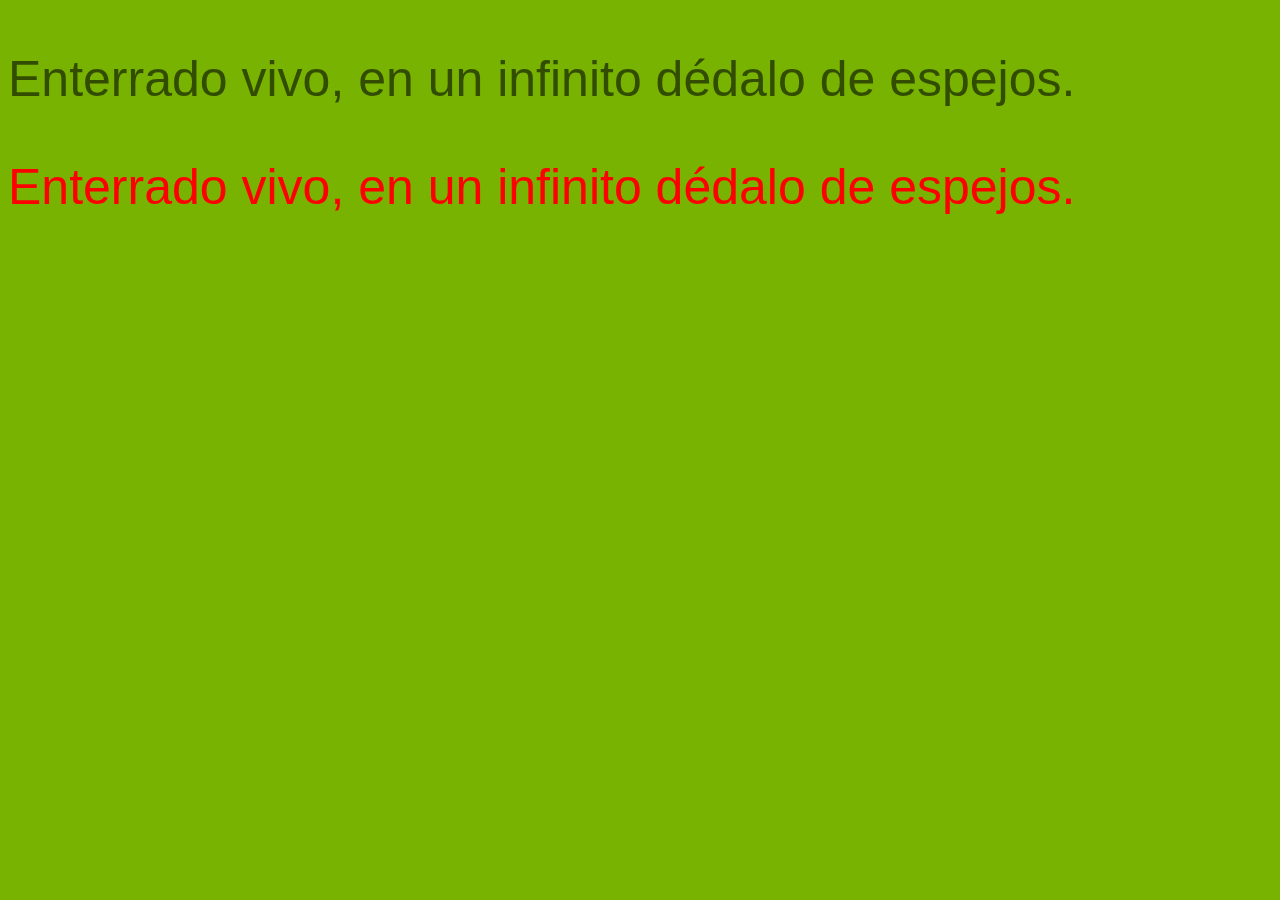
<file: index.html>
<!DOCTYPE html>
<html lang="en">
<head>
    <meta charset="UTF-8">
    <meta name="viewport" content="width=device-width, initial-scale=1.0">
    <title>Mi primera página en internet</title>
    <style>
        body{background-color: #77b300;}
        p{color: #334d00; font-size: 50px; font-family:Verdana, Geneva, Tahoma, sans-serif;}
    </style>
</head>
<body>
    <p>
        Enterrado vivo, en un infinito dédalo de espejos.
    </p>
    <p style="color: red;">
        Enterrado vivo, en un infinito dédalo de espejos.
    </p>

    <script>
        console.log("mi primera página desplegada")
    </script>
</body>
</html>
</file>
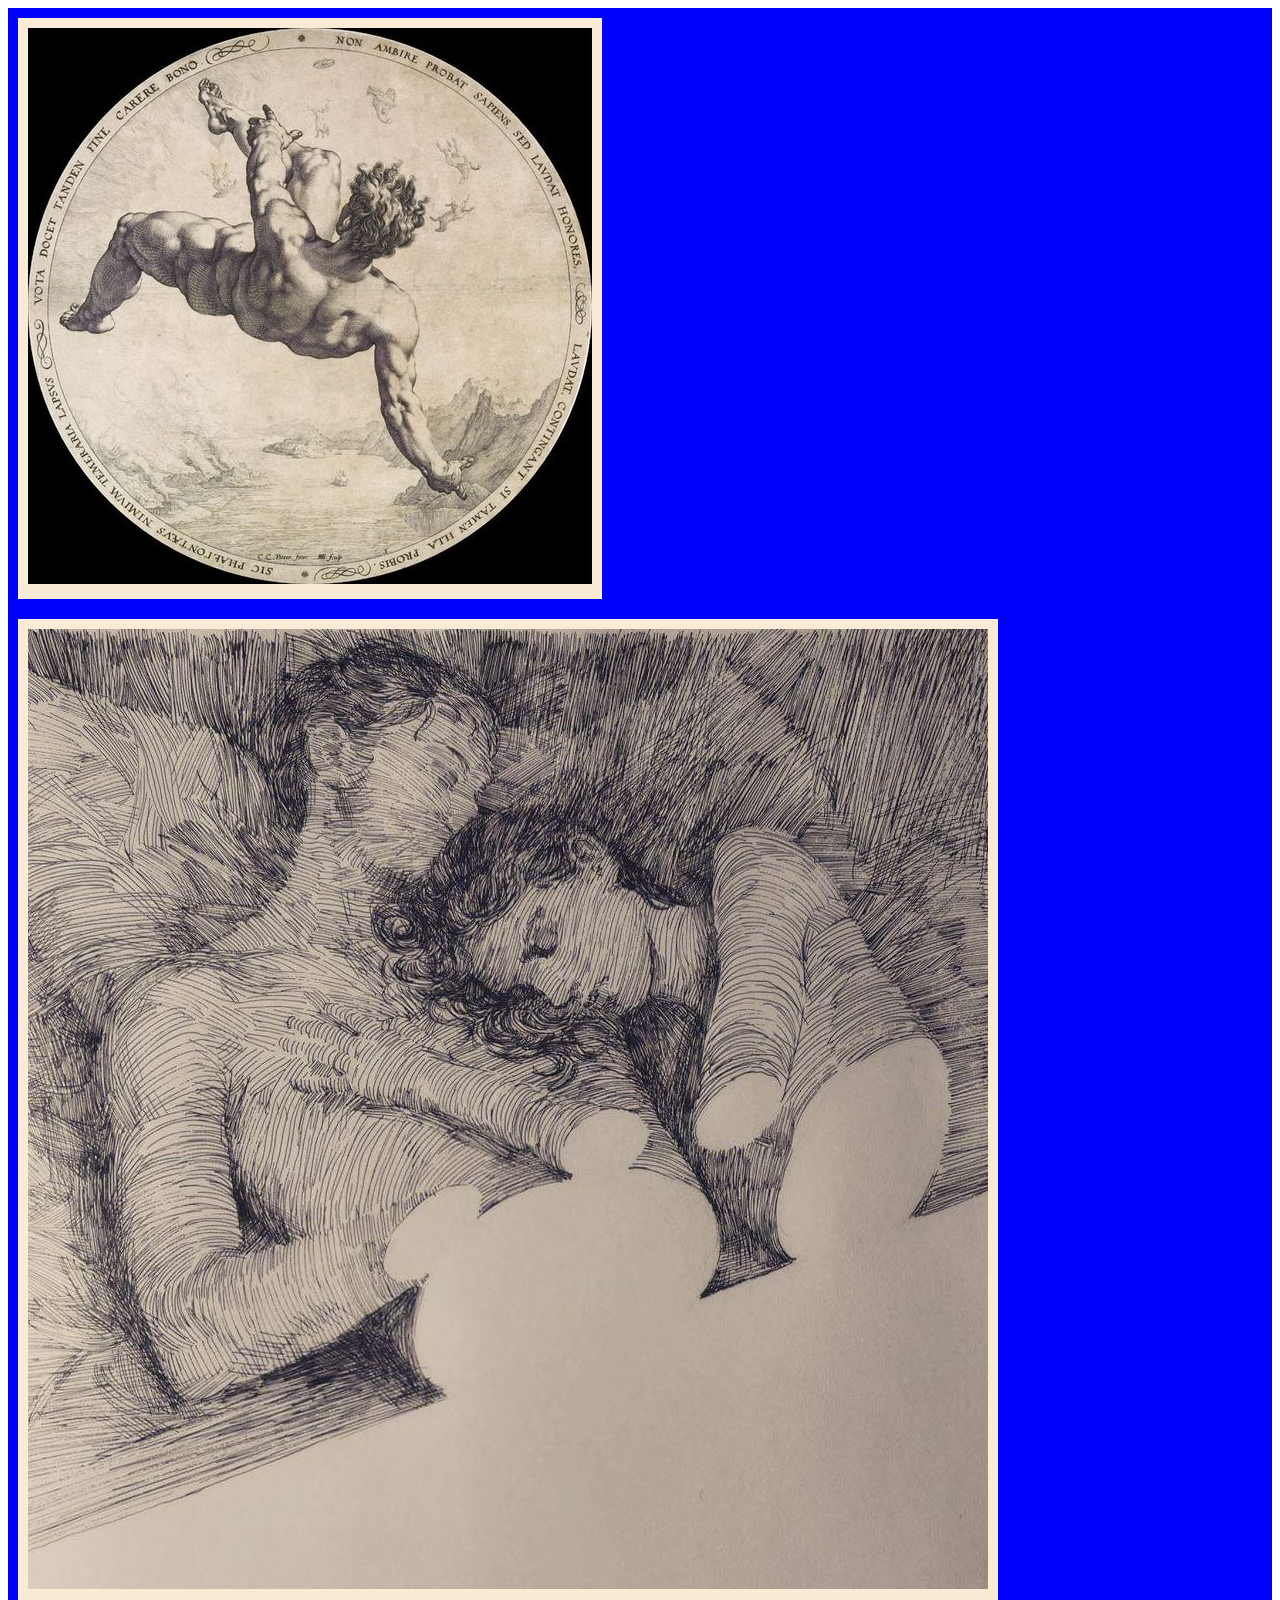
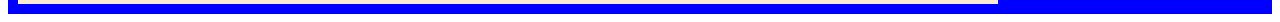
<file: flexbox/index.html>
<!DOCTYPE html>
<html lang="en">
<head>
    <meta charset="UTF-8">
    <meta name="viewport" content="width=device-width, initial-scale=1.0">
    <title>flex</title>
    <link rel="stylesheet" href="style.css">
</head>
<body>
    <div class="container">
        <div><img src="assets/Caida de icaro.jpg" alt=""></div>
        <div><img src="assets/FB_IMG_1584774208515.jpg" alt=""></div>
        
    </div>
    
</body>
</html>
</file>
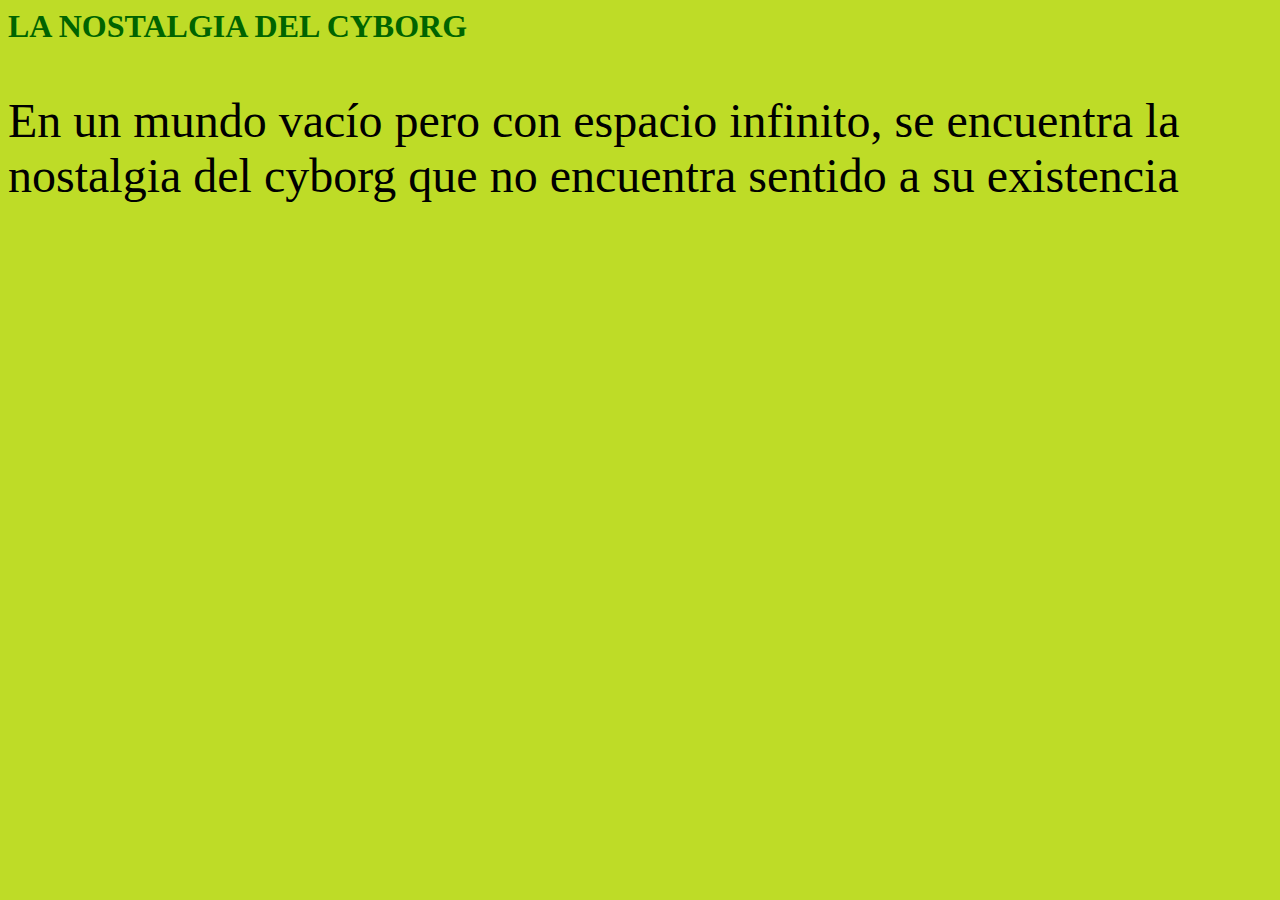
<file: holaMundo/index.html>
<html>
    <head>
        <link rel="stylesheet" href="style.css">
    </head>
    <body>
        <h1>LA NOSTALGIA DEL CYBORG</h1>
        <p>En un mundo vacío pero con espacio infinito, se encuentra la nostalgia del cyborg que no encuentra sentido a su existencia </p>
        <script src= "script.js"></script>
    </body>
</html>
</file>
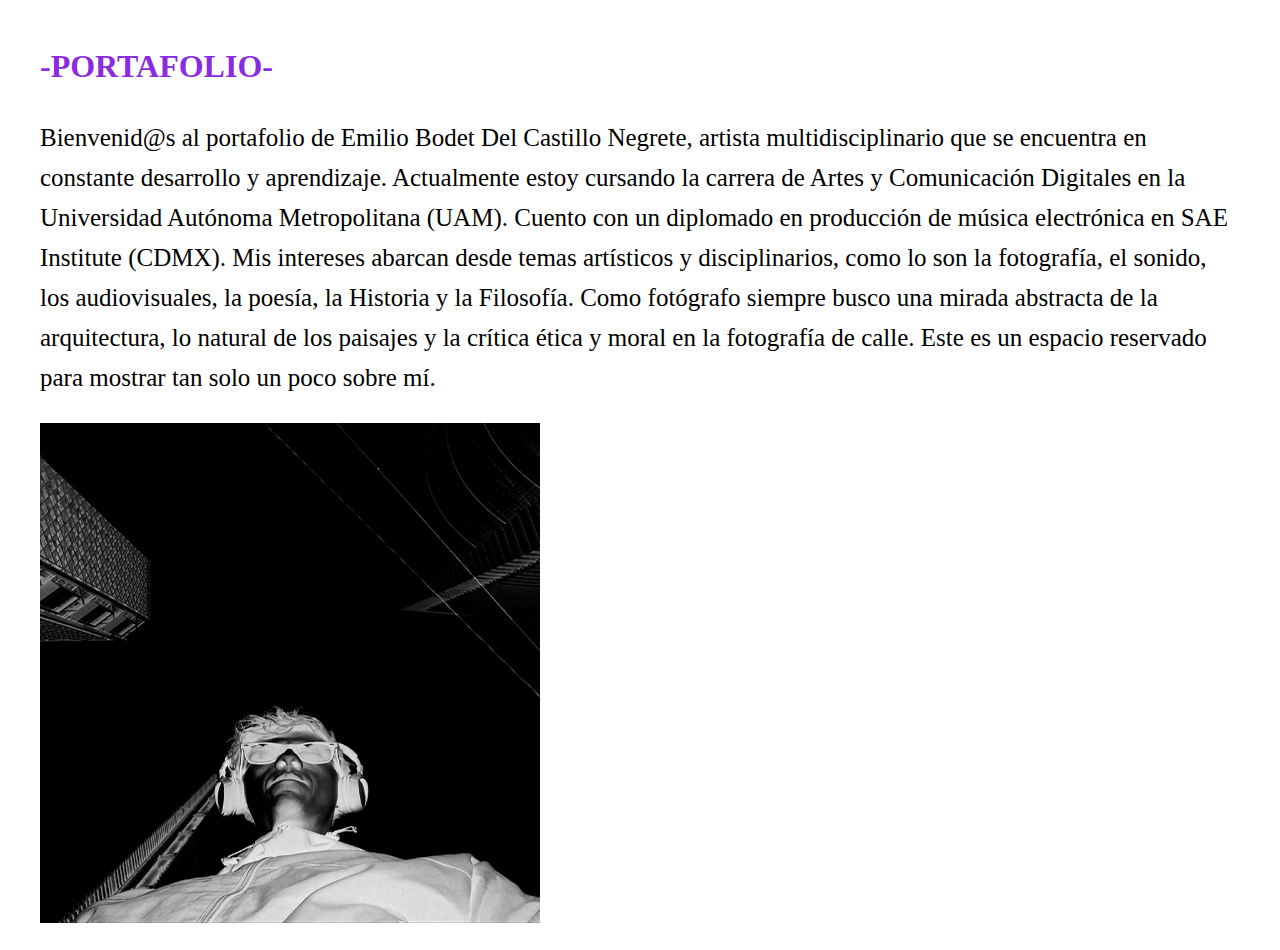
<file: portafolio/index.html>
<!DOCTYPE html>
<html>
    <head>
        <title>Mi portafolio</title>
        <link rel="stylesheet" href="style.css">
    </head>
    <body>
        <h1>-PORTAFOLIO-</h1>
        <p>Bienvenid@s al portafolio de Emilio Bodet Del Castillo Negrete, artista multidisciplinario que se encuentra en constante desarrollo y aprendizaje. Actualmente estoy cursando la carrera de Artes y Comunicación Digitales en la Universidad Autónoma Metropolitana (UAM). Cuento con un diplomado en producción de música electrónica en SAE Institute (CDMX). Mis intereses abarcan desde temas artísticos y disciplinarios, como lo son la fotografía, el sonido, los audiovisuales, la poesía, la Historia y la Filosofía. Como fotógrafo siempre busco una mirada abstracta de la arquitectura, lo natural de los paisajes y la crítica ética y moral en la fotografía de calle. Este es un espacio reservado para mostrar tan solo un poco sobre mí.</p>
         <script src="script.js"></script>
        <div>
            <img src="assets/Sin título-2 copia.jpg" alt="" width="500px">
             </div>

        
    </body>
</html>
</file>
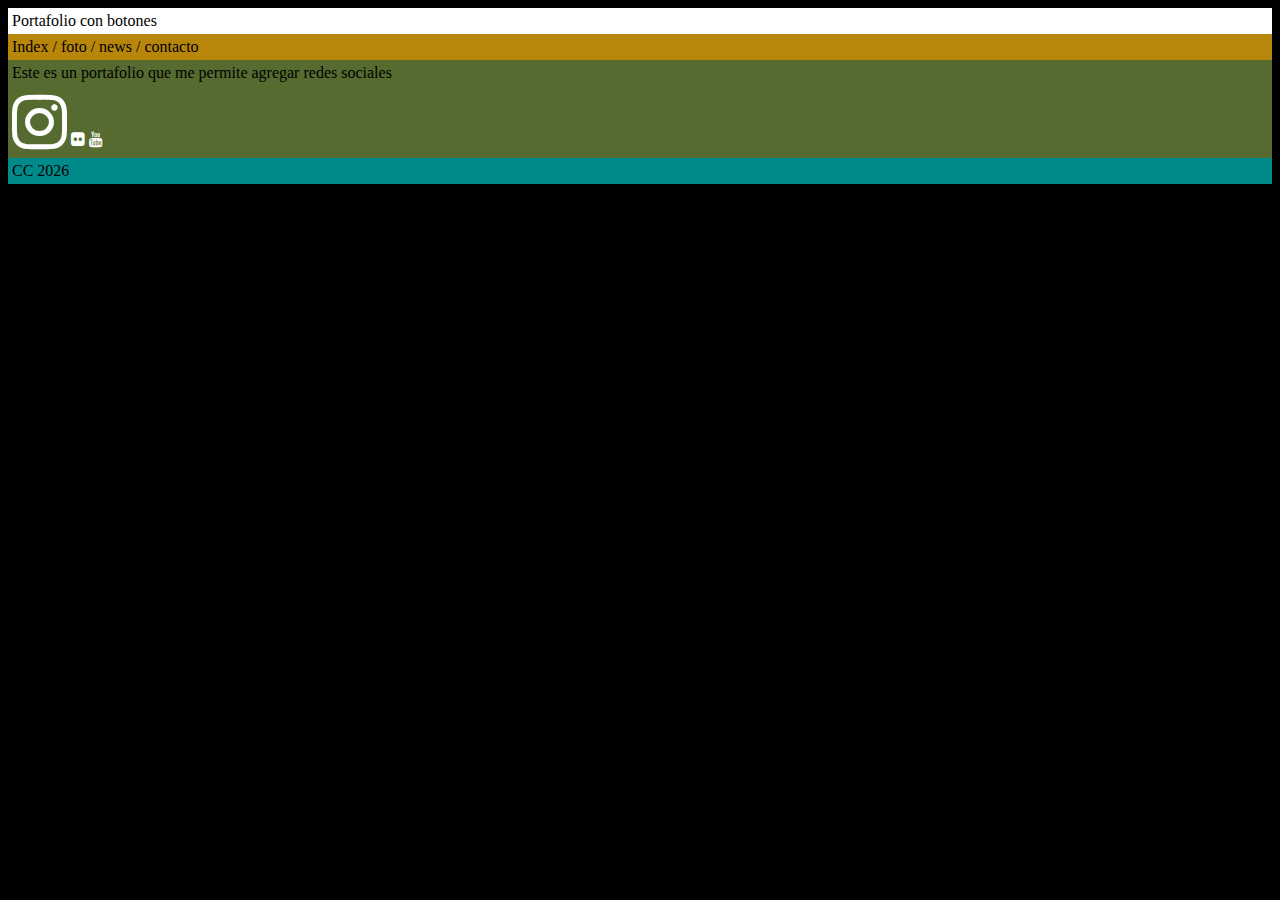
<file: botonesíconos/botones.html>
<!DOCTYPE html>
<html lang="en">
<head>
    <meta charset="UTF-8">
    <meta name="viewport" content="width=device-width, initial-scale=1.0">
    <title>BOTONES SOCIAL MEDIA</title>
    <link rel="stylesheet" href="botones.css">
    <link rel="stylesheet" href="https://cdnjs.cloudflare.com/ajax/libs/font-awesome/4.7.0/css/font-awesome.min.css">
</head>
<body>
    <header>Portafolio con botones</header>
    <nav>Index / foto  / news / contacto</nav>
    <div>Este es un portafolio que me permite agregar redes sociales</div>
    <div>
        <i class="fa fa-instagram fa-4x"></i> <i class="fa fa-flickr"></i> <i class="fa fa-youtube"></i>
    </div>
    <footer>CC 2026</footer>
 
    <script src="botones.js"></script>

</body>
</html>
</file>
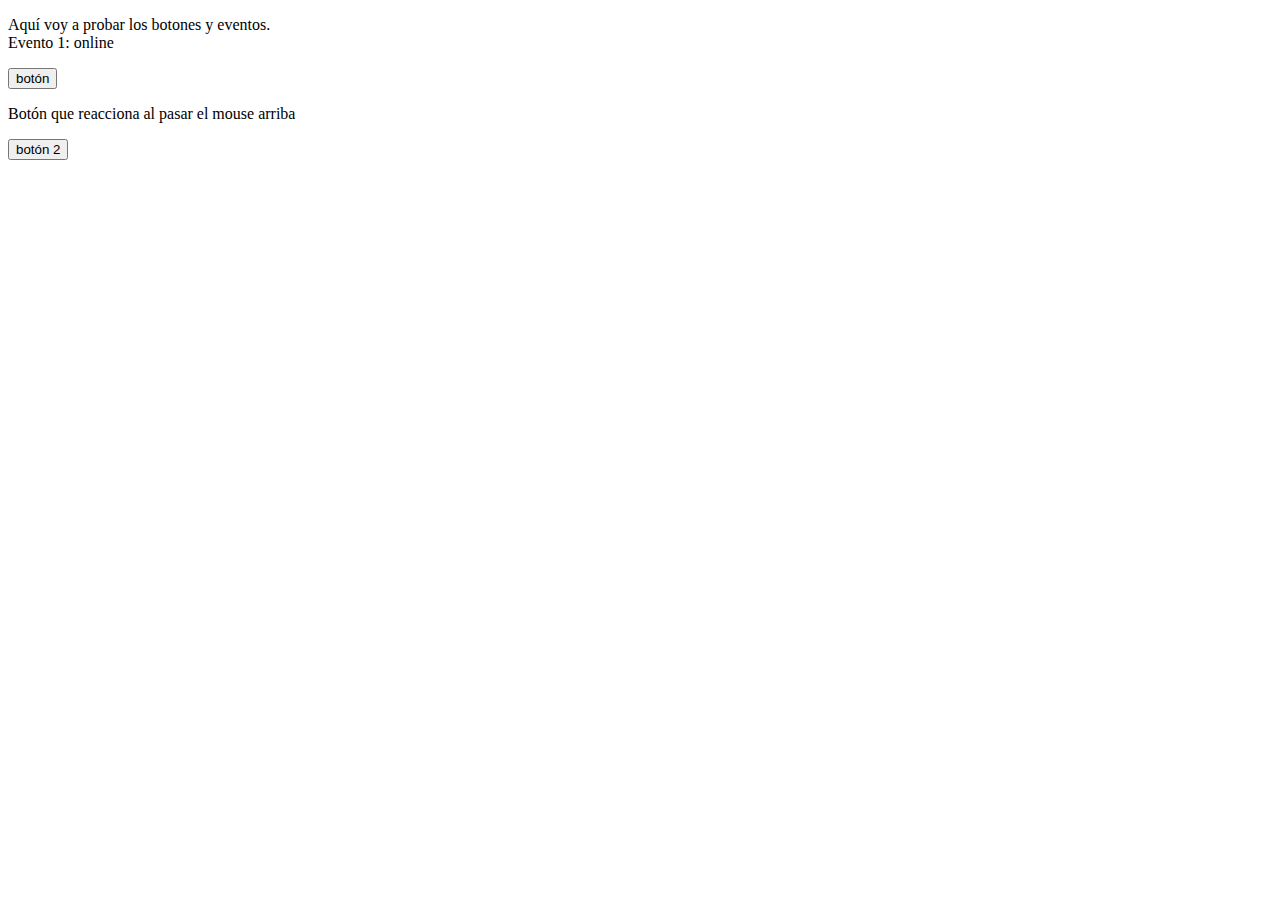
<file: flexbox/boton.html>
<!DOCTYPE html>
<html lang="en">
<head>
    <meta charset="UTF-8">
    <meta name="viewport" content="width=, initial-scale=1.0">
    <title>Botones  eventos</title>
</head>
<body>
    <p>Aquí voy a probar los botones y eventos. <br>
        Evento 1: online </p>
    <button onclick="getElementById('demo').innerHTML=Date()">botón</button>
    <p id="demo"></p>
    <!--ebento 2 -->
    <p>Botón que reacciona al pasar el mouse arriba</p>
    <button onmousemove="getElementById('demo2').innerHTML='Hola'">botón 2</button>
    <p id="demo2"></p>
</body>
</html>
</file>
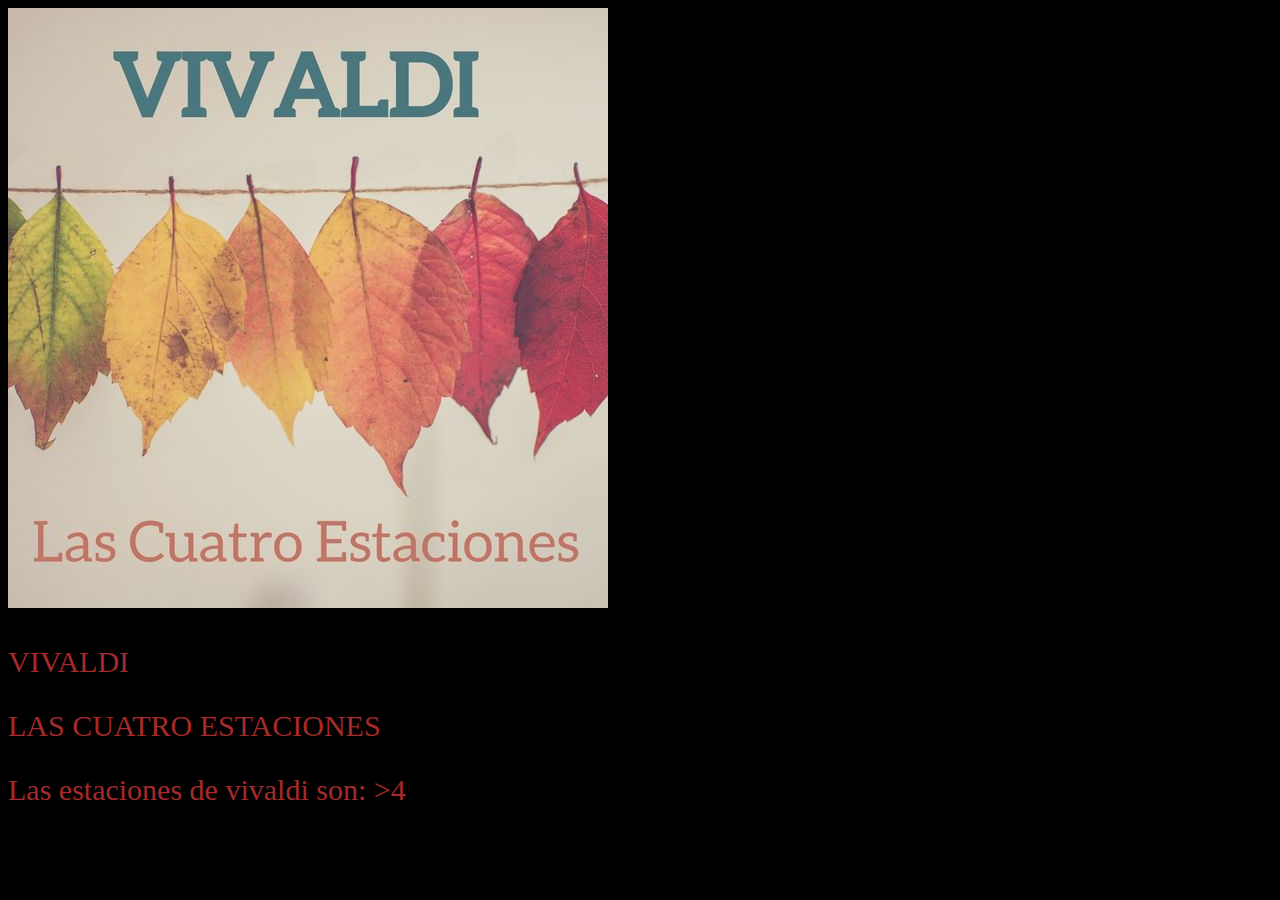
<file: json/json.html>
<!DOCTYPE html>
<html lang="en">
<head>
    <meta charset="UTF-8">
    <meta name="viewport" content="width=device-width, initial-scale=1.0">
    <title>JSON</title>
    <link rel="stylesheet" href="style.css">
</head>
<body>
    <img src="assets/3614979965948_600.jpg" alt="imagen">
    <p id="adn"></p>
    <p id="id"></p>
    <p>Las estaciones de vivaldi son: ><span id="numero"></span></p>
    <script src="json.js"></script> 
</body>
</html>
</file>
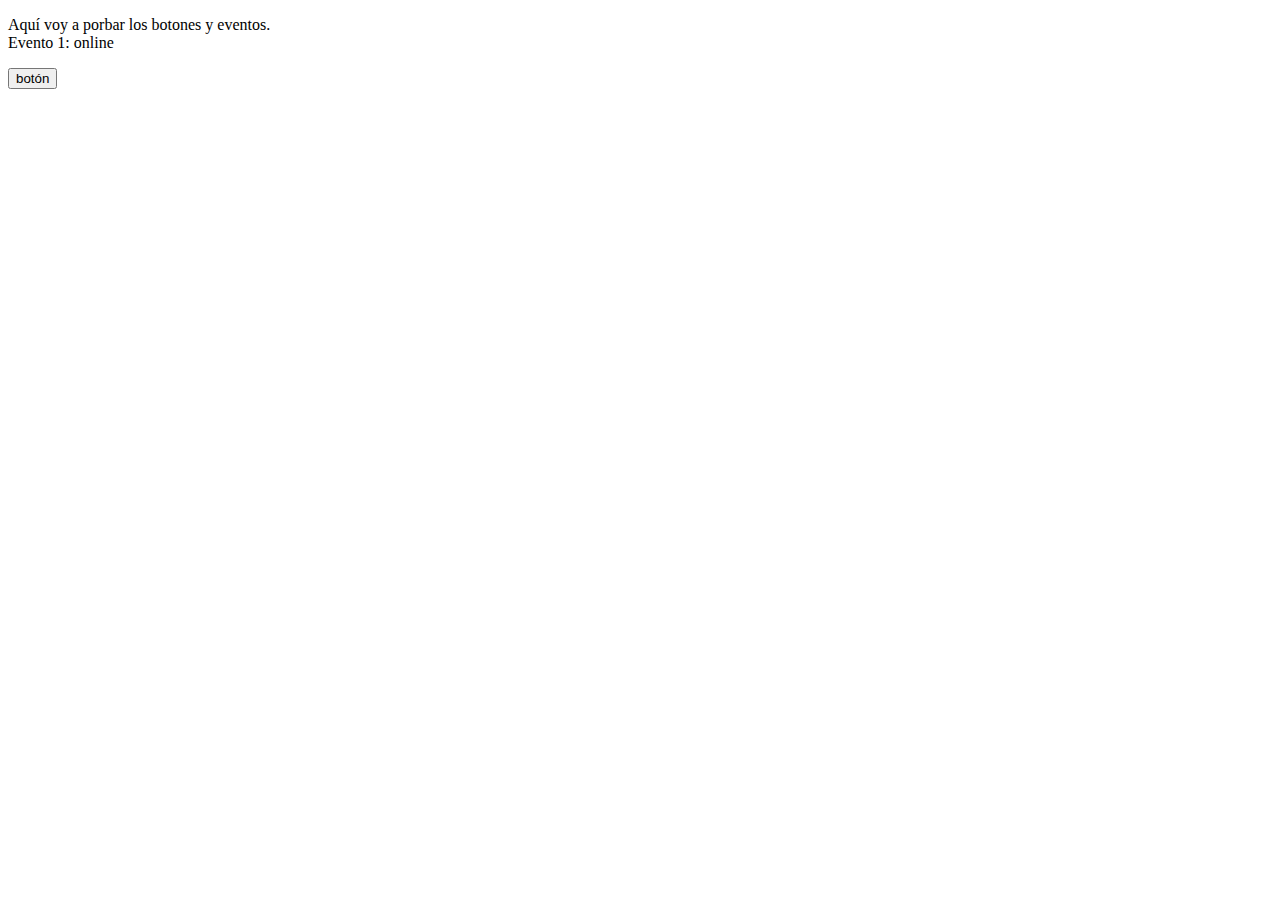
<file: portafolio/boton.html>
<!DOCTYPE html>
<html lang="en">
<head>
    <meta charset="UTF-8">
    <meta name="viewport" content="width=, initial-scale=1.0">
    <title>Botones  eventos</title>
</head>
<body>
    <p>Aquí voy a porbar los botones y eventos. <br>
        Evento 1: online </p>
    <button onclick="getElementById('demo').innerHTML=Date()">botón</button>
    <p id="demo"></p>
</body>
</html>
</file>
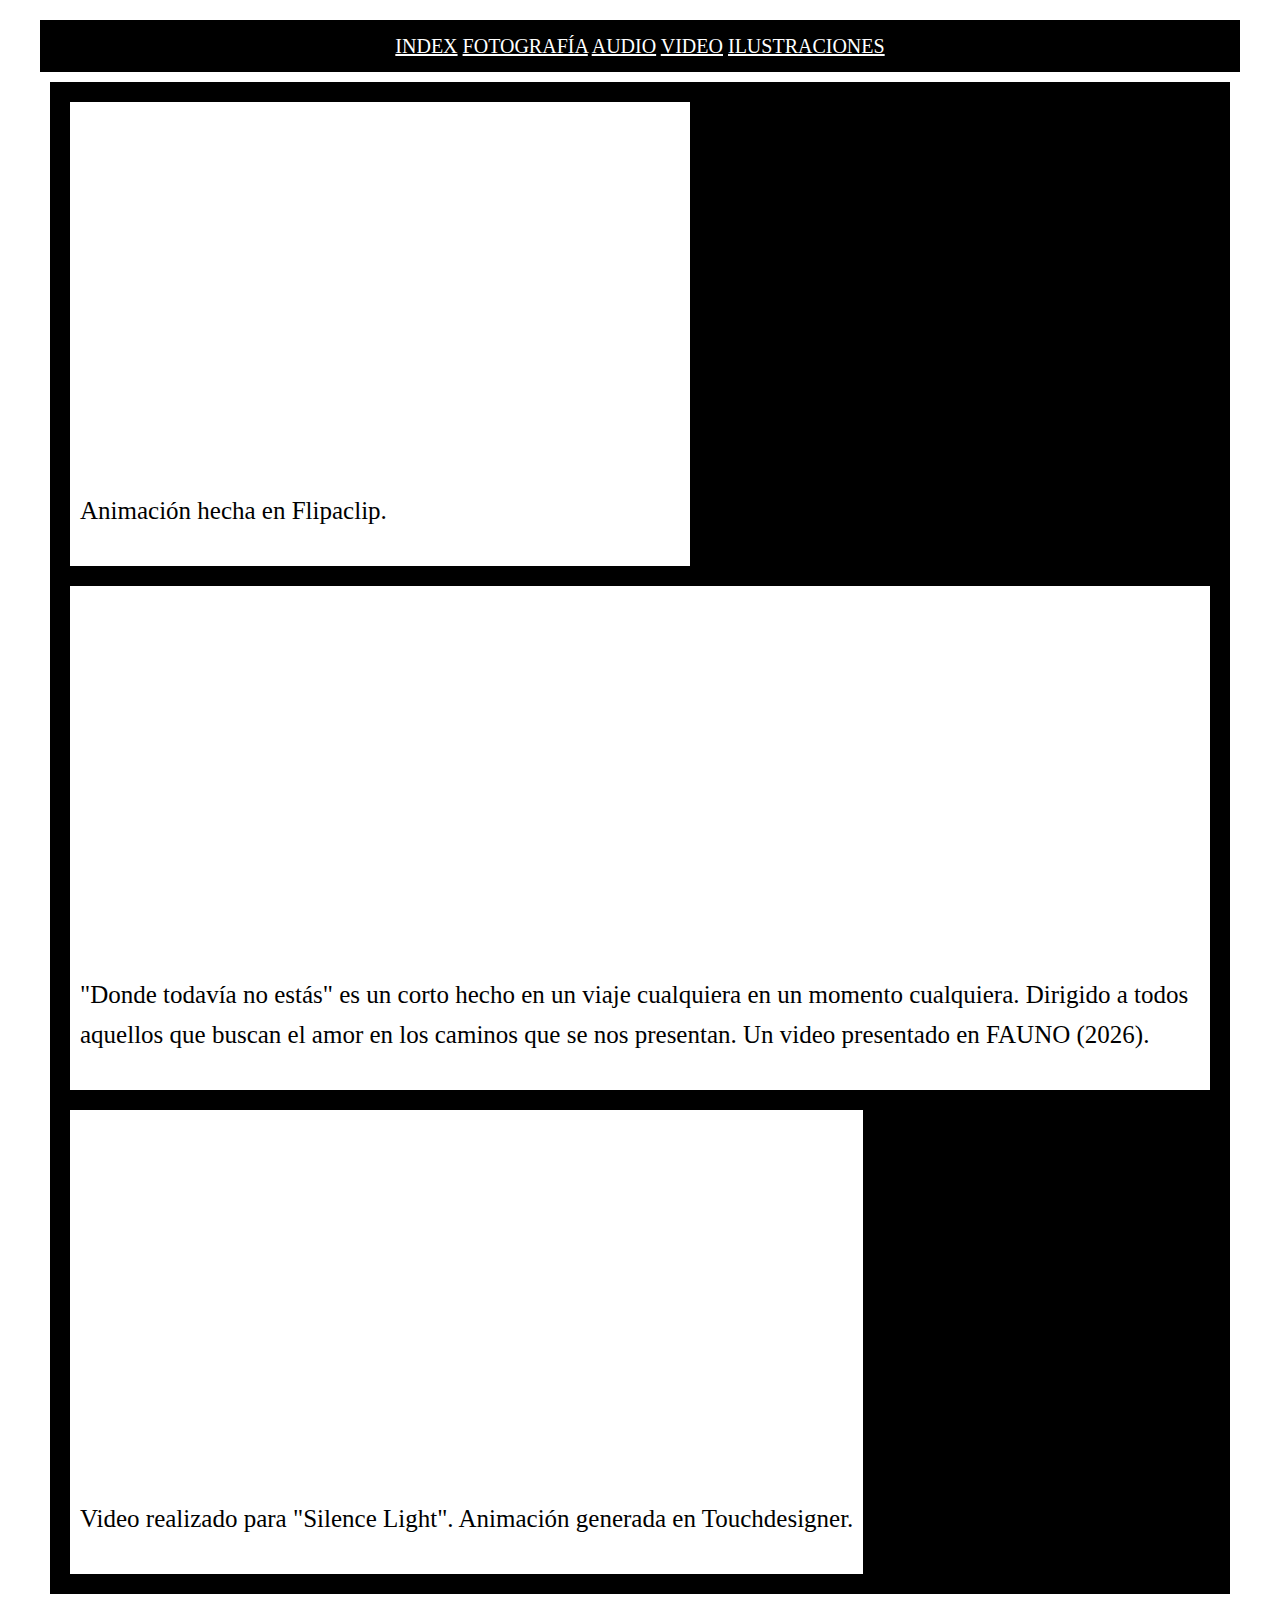
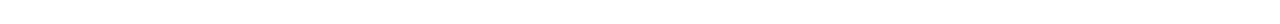
<file: portafolio/html/medios.html>
<!DOCTYPE html>
<html lang="en">
<head>
    <meta charset="UTF-8">
    <meta name="viewport" content="width=device-width, initial-scale=1.0">
    <title>VIDEO - EMILIO BODET</title>
    <link rel="stylesheet" href="../style.css">
</head>
<body>
  <nav>
    <a href="http://127.0.0.1:5500/index.html">INDEX</a>
    <a href="foto 1.html">FOTOGRAFÍA</a>
    <a href="foto 2.html">AUDIO</a>
    <a href="#">VIDEO</a>
    <a href="video.html">ILUSTRACIONES</a>
  </nav>

  <div class="container">
    <div class="video--">
      <div class="video-resp">
        <iframe width="560" height="315" src="https://www.youtube.com/embed/NM7KkfoIUjs?si=OgAsOYpclFsN_eJA" title="YouTube video player" frameborder="0" allow="accelerometer; autoplay; clipboard-write; encrypted-media; gyroscope; picture-in-picture; web-share" referrerpolicy="strict-origin-when-cross-origin" allowfullscreen></iframe>
      </div>
      <p class="video-cap">Animación hecha en Flipaclip.</p>
    </div>

    <div class="video--">
      <div class="video-resp">
        <iframe width="560" height="315" src="https://www.youtube.com/embed/kwBI-uh0lCs?si=OFOyDoabpPErKyja" title="YouTube video player" frameborder="0" allow="accelerometer; autoplay; clipboard-write; encrypted-media; gyroscope; picture-in-picture; web-share" referrerpolicy="strict-origin-when-cross-origin" allowfullscreen></iframe>
      </div>
      <p class="video-cap">"Donde todavía no estás" es un corto hecho en un viaje cualquiera en un momento cualquiera. Dirigido a todos aquellos que buscan el amor en los caminos que se nos presentan. Un video presentado en FAUNO (2026).</p>
     </div>

     <div class="video--">
      <div class="video-resp">
        <iframe width="560" height="315" src="https://www.youtube.com/embed/maCy6KeJQ9s?si=I6iUI1nz3jSe2k7k" title="YouTube video player" frameborder="0" allow="accelerometer; autoplay; clipboard-write; encrypted-media; gyroscope; picture-in-picture; web-share" referrerpolicy="strict-origin-when-cross-origin" allowfullscreen></iframe>
      </div>
      <p class="video-cap">Video realizado para "Silence Light". Animación generada en Touchdesigner.</p>
      
     </div>
    </div>
   </div>
  </div>
</body>

  
</html>
</file>
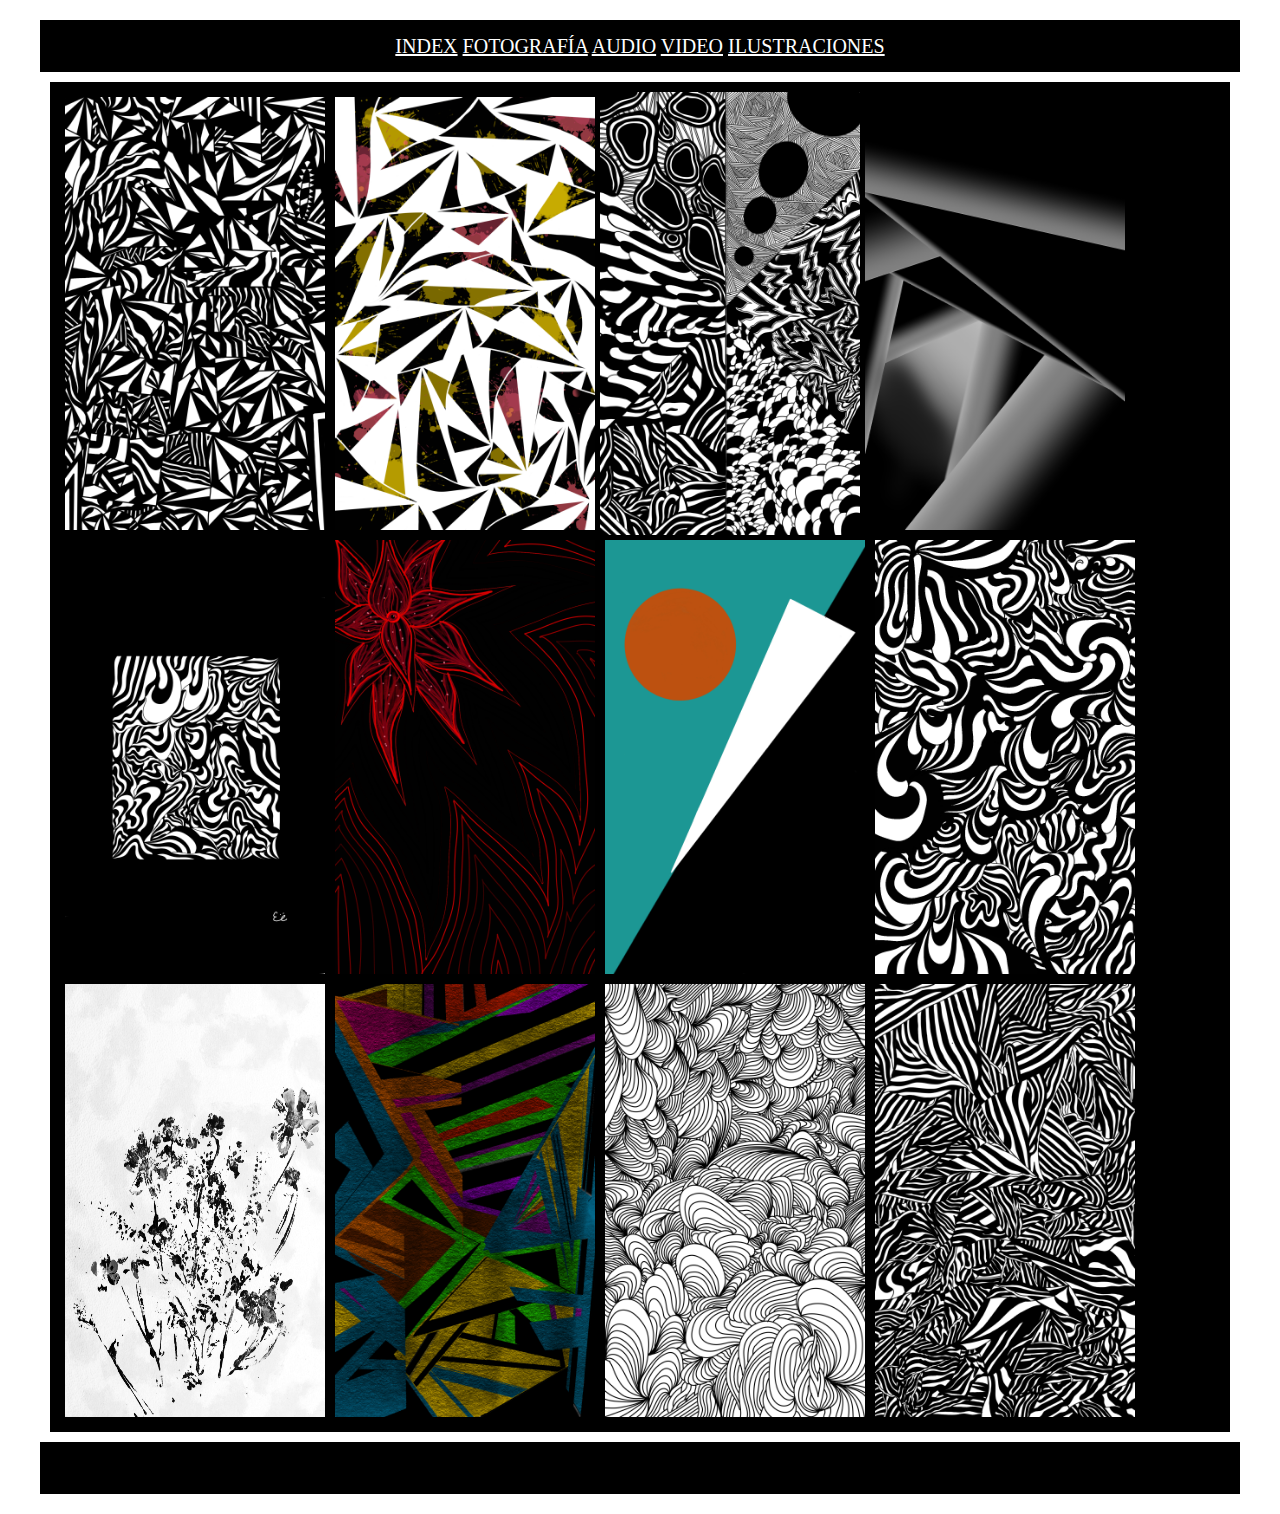
<file: portafolio/html/video.html>
<!DOCTYPE html>
<html lang="en">
<head>
    <meta charset="UTF-8">
    <meta name="viewport" content="width=device-width, initial-scale=1.0">
    <title>ILUSTRACIONES - EMILIO BODET</title>
    <link rel="stylesheet" href="../style.css">
</head>
<body>
    <nav>
        <a href="http://127.0.0.1:5500/index.html">INDEX</a>
        <a href="foto 1.html">FOTOGRAFÍA</a>
        <a href="foto 2.html">AUDIO</a>
        <a href="medios.html">VIDEO</a>
        <a href="video.html">ILUSTRACIONES</a>


        <br>
    </nav>
    <div class="container">
        <img class="imgSpace" src="../assets/1.jpeg" alt="" width="260px">
        <img class="imgSpace" src="../assets/2.jpeg" alt="" width="260px">
        <img class="imsSpace" src="../assets/3.jpeg" alt="" width="260px">
        <img class="imgSpace" src="../assets/4.jpeg" alt="" width="260px">
        <img class="imgSpace" src="../assets/5.jpeg" alt="" width="260px">
        <img class="imgSpace" src="../assets/6.jpeg" alt="" width="260px">
        <img class="imgSpace" src="../assets/7.jpeg" alt="" width="260px">
        <img class="imgSpace" src="../assets/8.jpeg" alt="" width = "260px">
        <img class="imgSpace" src="../assets/9.jpeg" alt="" width="260px">
        <img class="imgSpace" src="../assets/10.jpeg"  alt="" width="260px">
        <img class="imgSpace" src="../assets/11.jpeg" alt="" width="260px">
        <img class="imgSpace" src="../assets/12.jpeg" alt="" width="260px">
    </div>
    <footer>@embodcn</footer>
</body>
</html>
</file>
<file: flexbox/style.css>
.container{
    display: flex;
    background-color: blue;
    flex-direction: row;
    flex-wrap: wrap;
}

.container div{
    background-color: antiquewhite;
    margin: 10px;
    padding: 10px;
    font-size: 20px;
}

img{
    width: 100%;
}

@media (max-width: 600px) {
    .container {
        flex-direction: column;
    }
}
</file>
<file: holaMundo/style.css>
body{background-color:rgb(190, 220, 39);}
h1{color:darkgreen}
p{color:black; font-size: 48px}
</file>
<file: portafolio/style.css>
body {
    background-color: white;
    color: black;
    line-height: 1.6;
    margin: 0 auto;
    max-width: 1200px;
    padding: 20px;
}

header {
    background-color: white;
    font-size: 30px;
    padding: 10px;
}

nav{
    background-color: black;
    padding: 10px;
    font-size: 20px;
    text-align: center ;
}

footer{
    background-color: black;
    padding: 10px;
    font-size: 20px;
    justify-content: right;
}

h1{
    color: blueviolet;
}

p{
    color: black;
    font-size: 25px;
    line-height: 1.6;
}

footer a {
    color: white;
    text-decoration: none;
    font-weight: bold;
}

footer p {
    color: white;
    font-size: 18px;
}
div2{
    background-color: brown;
    padding: 5px;
    border-style: solid;
    border-width: 5px;
    border-color: beige;
    border-radius: 10px;
    margin-left: 10px;
}

.imgRound {
    border-radius: 55%;
    text-align: center;
    justify-content: center;
}
.imgSpace{
    padding: 5px;
}

.fotos{
    background-color: darkgreen;
    background-color: darkkhaki;
    border-style: none;
    margin: 0px;
    padding: 10px;
    display: flex;
    justify-content: left;
}

a{
    color: white;
}

.container div{

    background-color: white;
    margin: 10px;
    padding: 10px;
    font-size: 20px;
}

.container {
    display: flex;
    background-color: black;
    flex-direction: row;
    flex-wrap: wrap;
    margin: 10px;
    padding: 10px;
}

@media (max-width: 600px) {
    .container{
        flex-direction: column;
    }
}

.fa{
    color: white;
    width: 60px;
}

.audiosound{
    flex: 1 1 300px;
    background-color: white;
    border-left: 5px solid black;
    padding: 25px;
    margin: 15px;
    display: flex;
    flex-direction: column;
    justify-content: flex-start;
}

.audiosound p {
    font-size: 18px;
    line-height: 1.4;
    color: #333;
}

.descripción {
    margin-top: 20px;
    padding-top: 15px;
    border-top: 1px solid #ccc;
}

.descripción p {
    font-size: 20px;
    line-height: 1.5;
    color: #444;
    text-align: justify;
}

.video-card {
    flex: 1 1 450px;
    background-color: black;
    padding: 15px;
    margin: 10px;
    border: 1px solid #333;
}

.video.responsive {
    overflow: hidden;
    padding-bottom: 56.25%;
    position: relative;
    height: 0;
}

.video.responsive iframe {
    left: 0;
    top: 0;
    height: 100%;
    width: 100%;
    position: absolute;
}

.video.caption {
    color: white;
    font-size: 16px !important;
    margin-top: 10px;
    text-align: left;
}
</file>
<file: botonesíconos/botones.css>
body{
    background-color: black;
}

header{
background-color: white;
padding: 4px;
}
nav{
background-color: darkgoldenrod;
padding: 4px
}
div{
background-color: darkolivegreen;
padding: 4px
}
footer{
background-color: darkcyan;
padding: 4px;
}

.fa{
    color: white;
}
</file>
<file: json/style.css>
body {
    background-color: black;

    font-size: 30px;
    color: brown;

}
</file>
